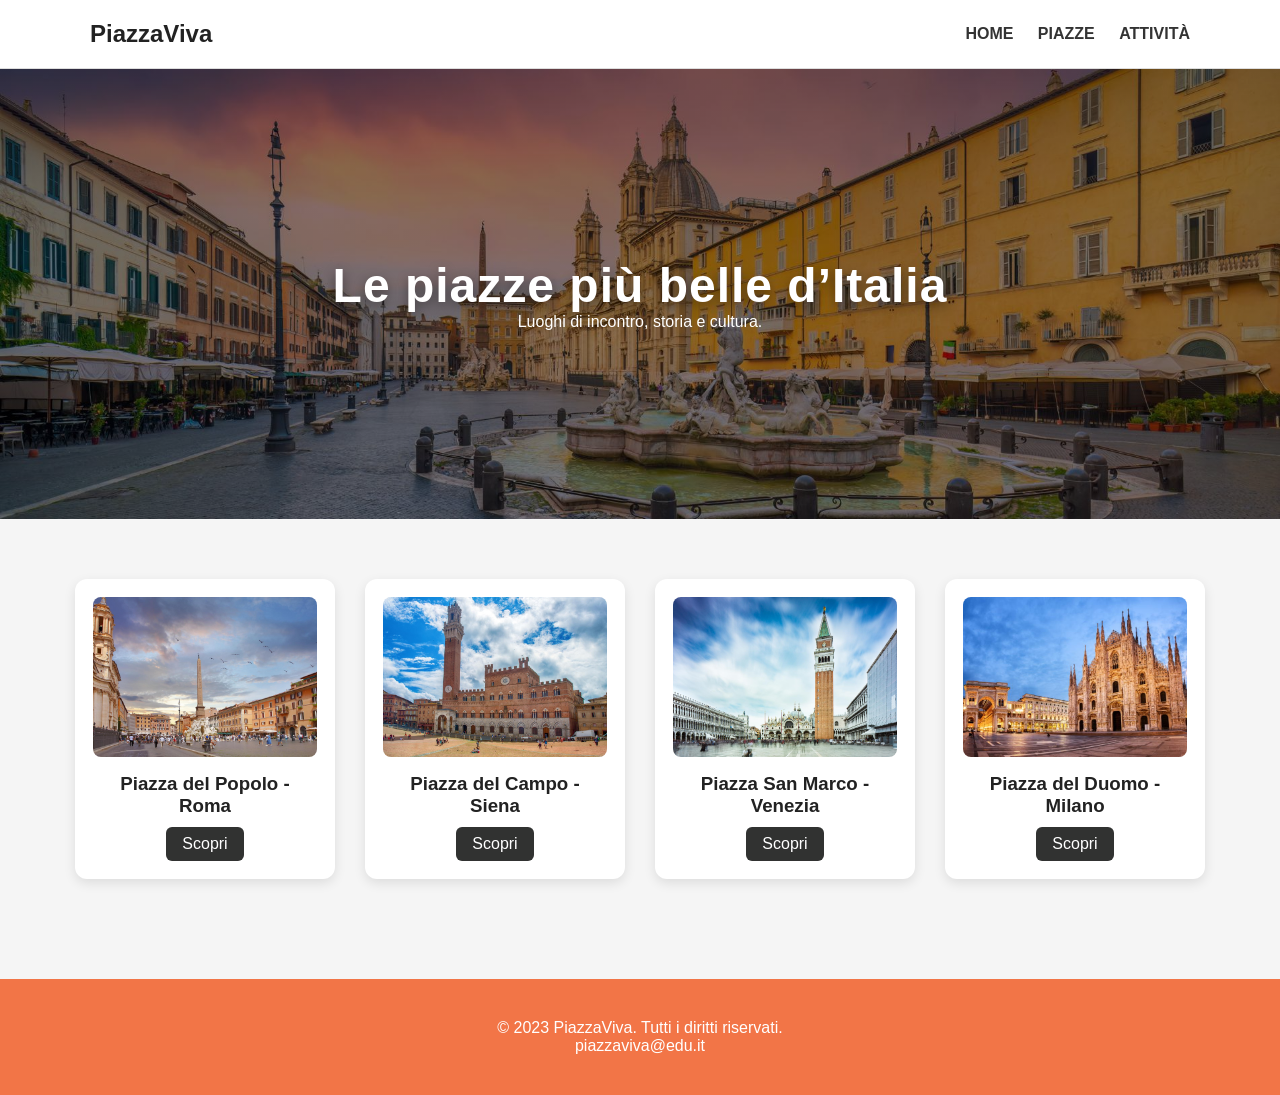
<file: index.html>
<!DOCTYPE html>
<html lang="it">

<head>
<meta charset="UTF-8">
<meta name="viewport" content="width=device-width, initial-scale=1.0">
<title>PiazzaViva</title>
<link rel="stylesheet" href="assets/css/style.css">
</head>

<body>

<header>
<div class="container nav">
<h2>PiazzaViva</h2>

<nav>
<a href="index.html">HOME</a>
<a href="piazze.html">PIAZZE</a>
<a href="attivita.html">ATTIVITÀ</a>
</nav>
</div>
</header>

<section class="hero">
<h1>Le piazze più belle d’Italia</h1>
<p>Luoghi di incontro, storia e cultura.</p>
</section>

<section class="cards container">

<div class="card">
<img src="assets/img/piazza1.jpg">
<h3>Piazza del Popolo - Roma</h3>
<a href="piazze/piazza1.html">Scopri</a>
</div>

<div class="card">
<img src="assets/img/piazza2.jpg">
<h3>Piazza del Campo - Siena</h3>
<a href="piazze/piazza2.html">Scopri</a>
</div>

<div class="card">
<img src="assets/img/piazza3.jpg">
<h3>Piazza San Marco - Venezia</h3>
<a href="piazze/piazza3.html">Scopri</a>
</div>

<div class="card">
<img src="assets/img/piazza4.jpg">
<h3>Piazza del Duomo - Milano</h3>
<a href="piazze/piazza4.html">Scopri</a>
</div>

</section>

<footer>
<p>&copy; 2023 PiazzaViva. Tutti i diritti riservati.
</p>
<p>piazzaviva@edu.it</p>
</footer>

</body>
</html>
</file>
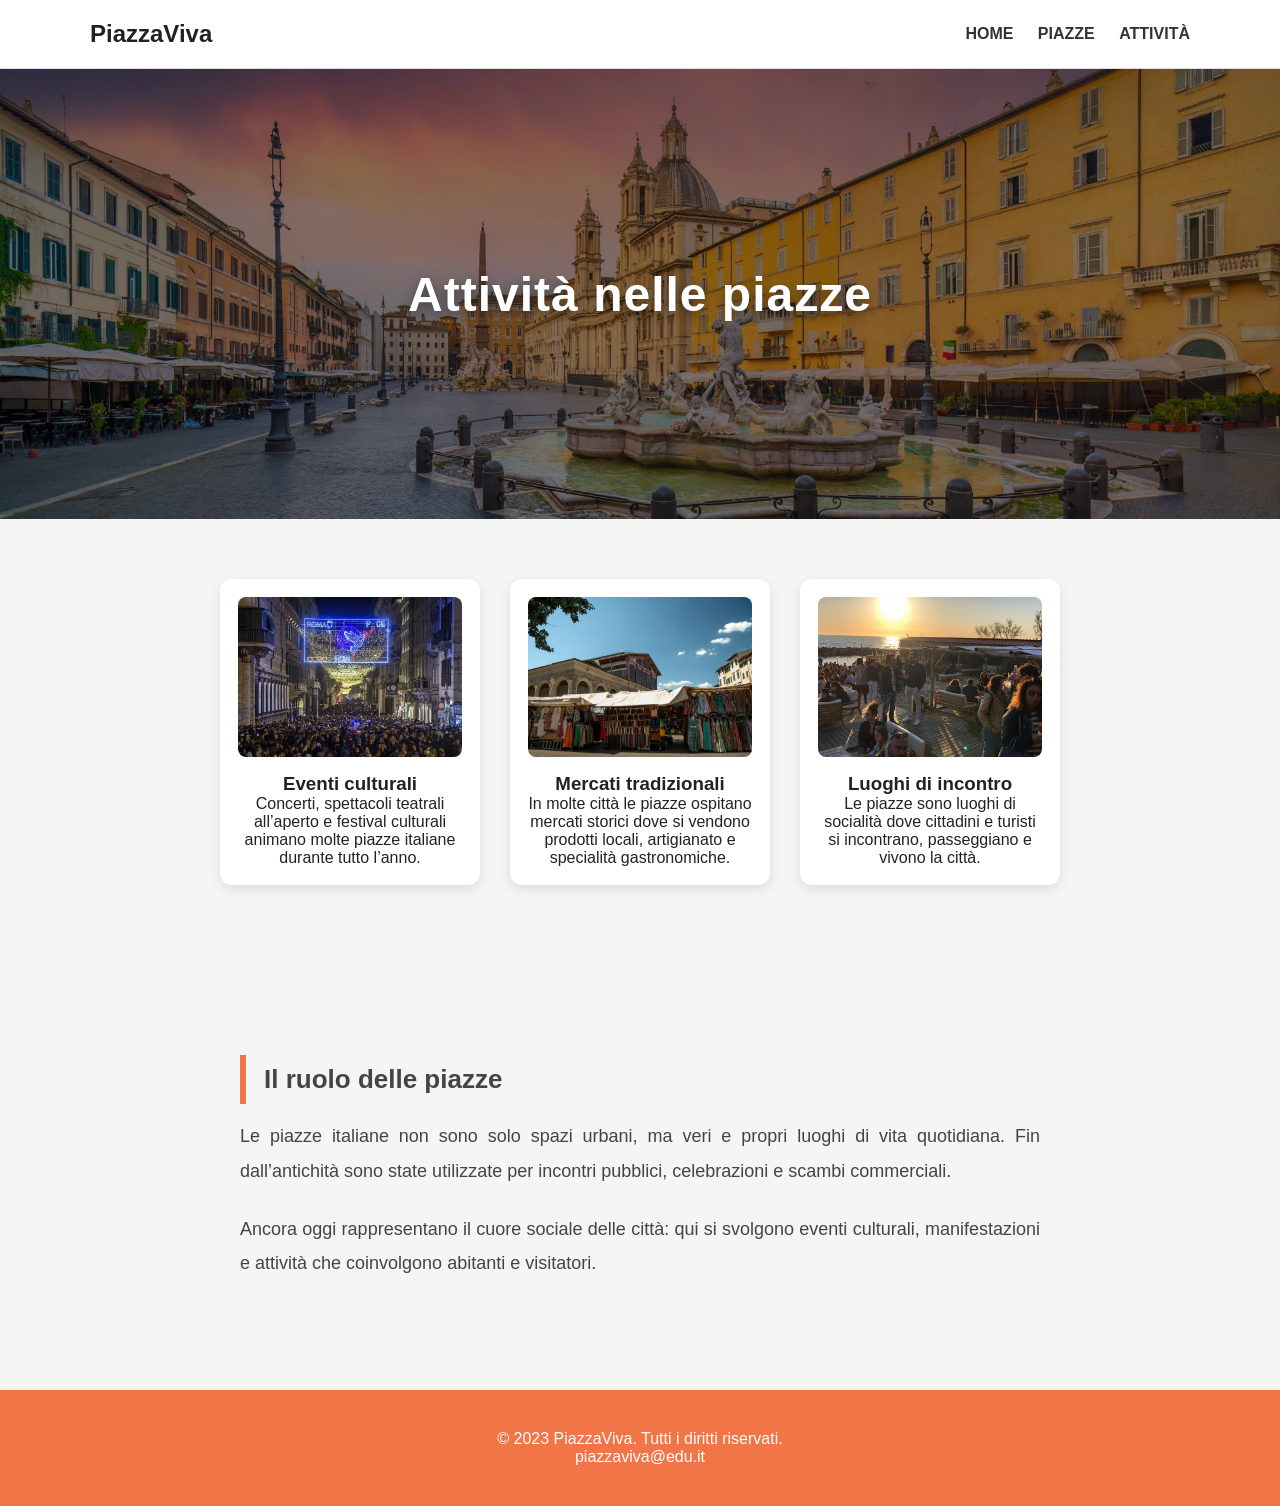
<file: attivita.html>
<!DOCTYPE html>
<html lang="it">

<head>
<meta charset="UTF-8">
<title>Attività</title>
<link rel="stylesheet" href="assets/css/style.css">
</head>

<body>

<header>
<div class="container nav">
<h2>PiazzaViva</h2>

<nav>
<a href="index.html">HOME</a>
<a href="piazze.html">PIAZZE</a>
<a href="attivita.html">ATTIVITÀ</a>
</nav>
</div>
</header>

<section class="hero">
<h1>Attività nelle piazze</h1>
</section>

<section class="cards attivita-cards">

<div class="card">
<img src="assets/img/eventi.jpg" alt="Eventi nelle piazze">
<h3>Eventi culturali</h3>
<p>
Concerti, spettacoli teatrali all’aperto e festival culturali animano molte piazze italiane durante tutto l’anno.
</p>
</div>

<div class="card">
<img src="assets/img/mercati.jpeg" alt="Mercati tradizionali">
<h3>Mercati tradizionali</h3>
<p>
In molte città le piazze ospitano mercati storici dove si vendono prodotti locali, artigianato e specialità gastronomiche.
</p>
</div>

<div class="card">
<img src="assets/img/incontri.jpg" alt="Luoghi di incontro">
<h3>Luoghi di incontro</h3>
<p>
Le piazze sono luoghi di socialità dove cittadini e turisti si incontrano, passeggiano e vivono la città.
</p>
</div>

</section>

<section class="section">

<main class="pagina-piazza">

<h2>Il ruolo delle piazze</h2>

<p>
Le piazze italiane non sono solo spazi urbani, ma veri e propri luoghi di vita quotidiana. Fin dall’antichità sono state utilizzate per incontri pubblici, celebrazioni e scambi commerciali.
</p>

<p>
Ancora oggi rappresentano il cuore sociale delle città: qui si svolgono eventi culturali, manifestazioni e attività che coinvolgono abitanti e visitatori.
</p>

</main>

</section>

<footer>
<p>&copy; 2023 PiazzaViva. Tutti i diritti riservati.</p>
<p>piazzaviva@edu.it</p>
</footer>

</body>

</html>
</file>
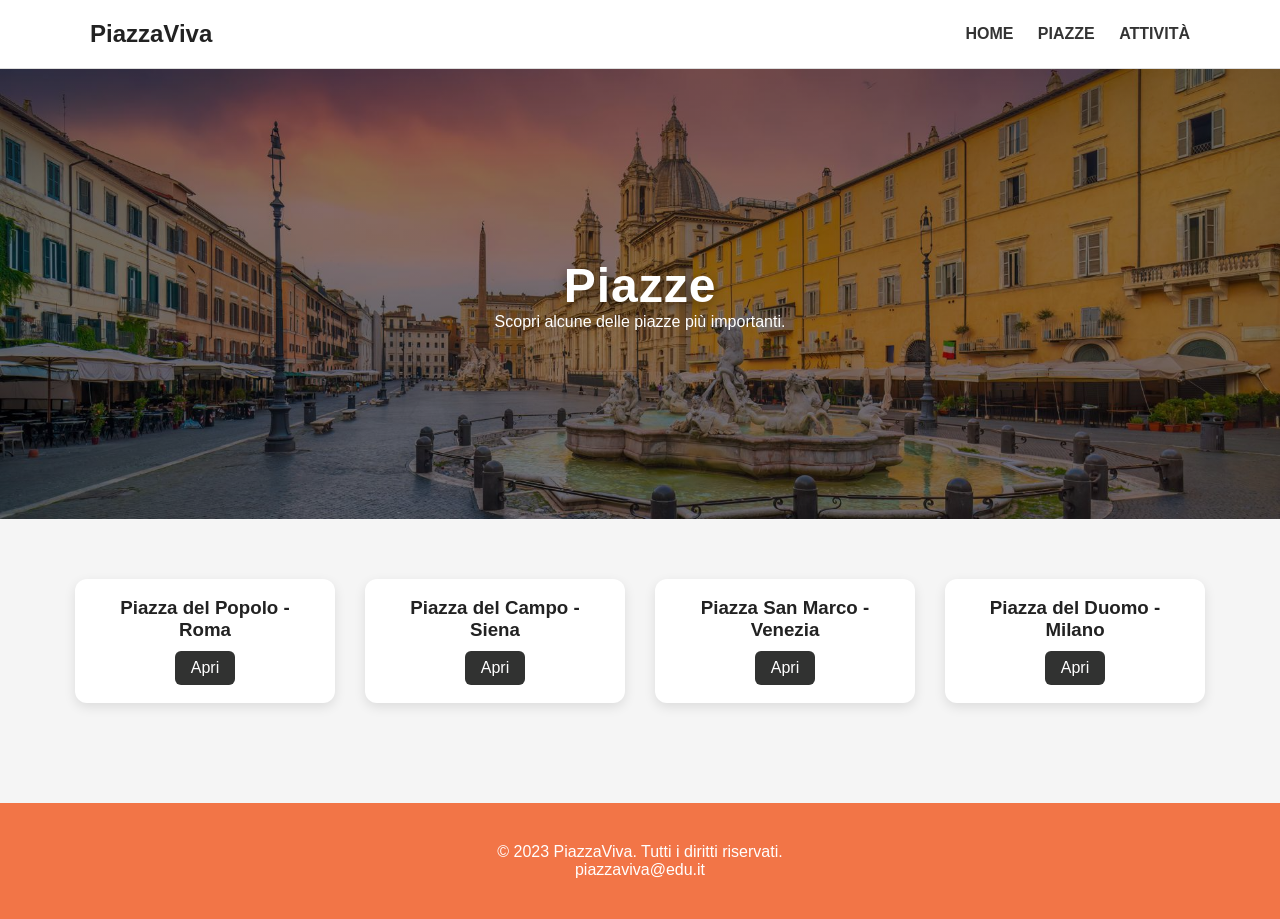
<file: piazze.html>
<!DOCTYPE html>
<html lang="it">

<head>
<meta charset="UTF-8">
<title>Piazze</title>
<link rel="stylesheet" href="assets/css/style.css">
</head>

<body>

<header>
<div class="container nav">
<h2>PiazzaViva</h2>

<nav>
<a href="index.html">HOME</a>
<a href="piazze.html">PIAZZE</a>
<a href="attivita.html">ATTIVITÀ</a>
</nav>
</div>
</header>

<section class="hero">
<h1>Piazze</h1>
<p>Scopri alcune delle piazze più importanti.</p>
</section>

<section class="cards container piazze-cards">

<div class="card">
<h3>Piazza del Popolo - Roma</h3>
<a href="piazze/piazza1.html">Apri</a>
</div>

<div class="card">
<h3>Piazza del Campo - Siena</h3>
<a href="piazze/piazza2.html">Apri</a>
</div>

<div class="card">
<h3>Piazza San Marco - Venezia</h3>
<a href="piazze/piazza3.html">Apri</a>
</div>

<div class="card">
<h3>Piazza del Duomo - Milano</h3>
<a href="piazze/piazza4.html">Apri</a>
</div>

</section>

<footer>
<p>&copy; 2023 PiazzaViva. Tutti i diritti riservati.</p>
<p>piazzaviva@edu.it</p>
</footer>

</body>
</html>
</file>
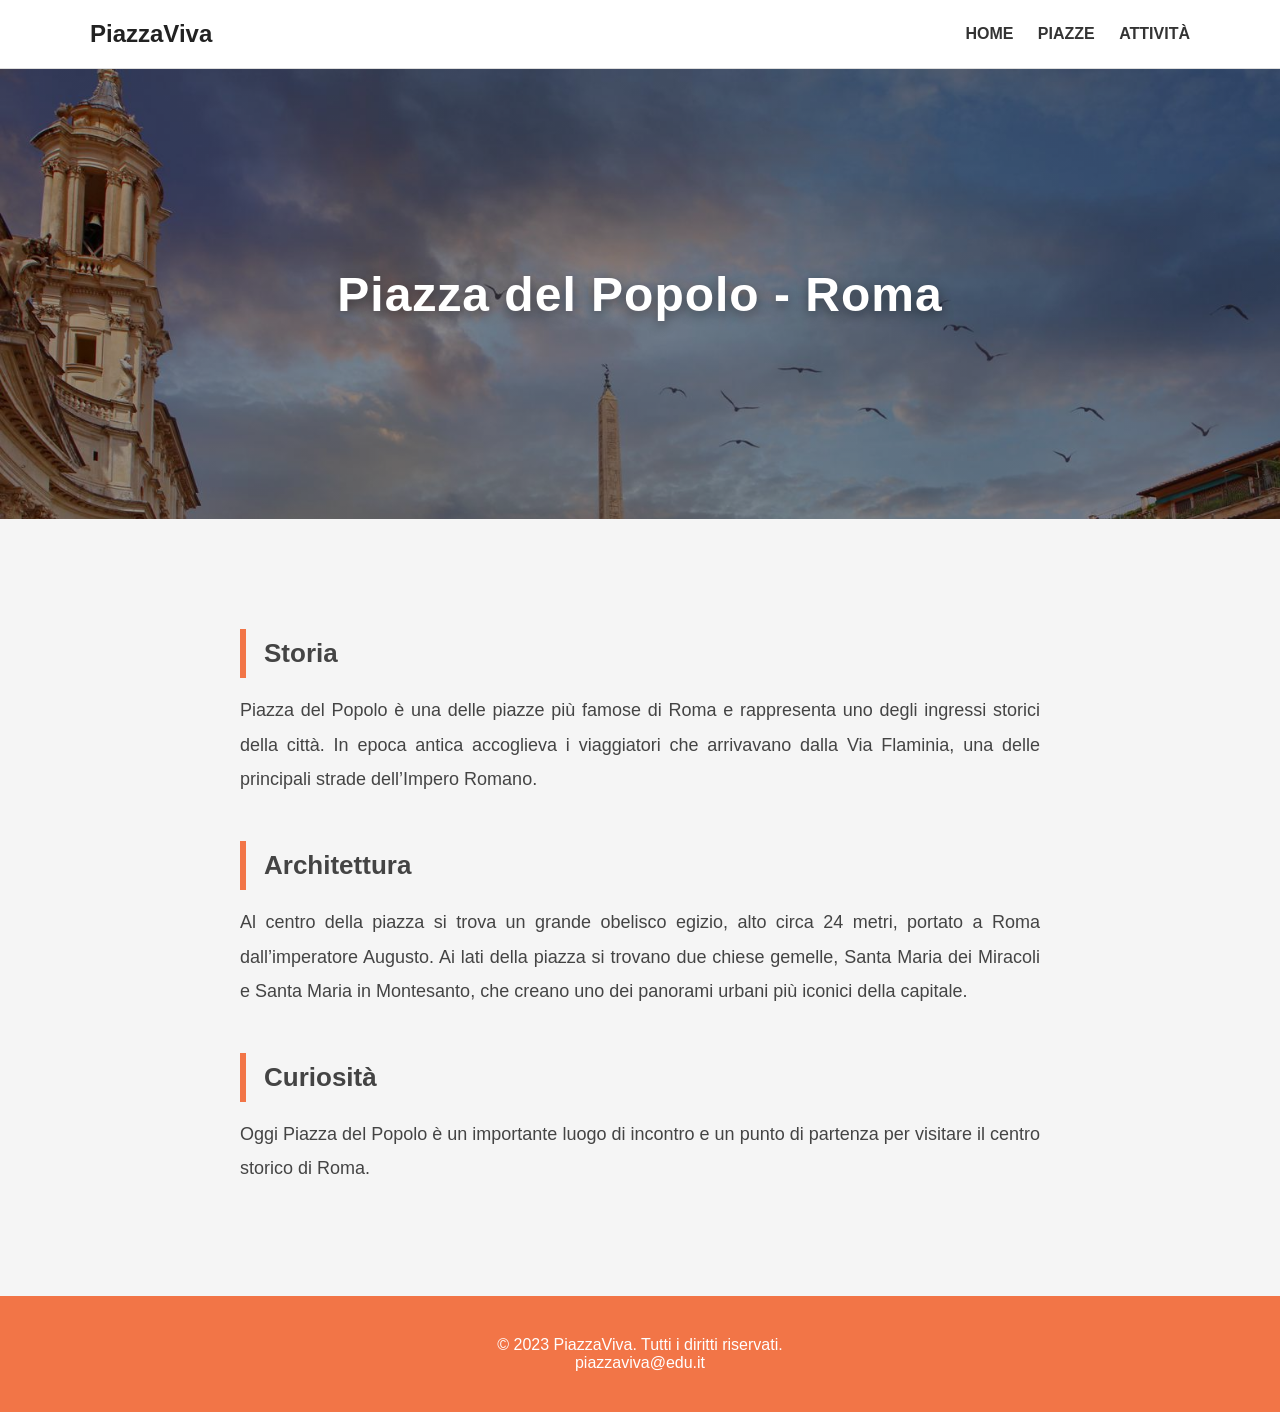
<file: piazze/piazza1.html>
<!DOCTYPE html>
<html lang="it">

<head>
<meta charset="UTF-8">
<title>Piazza</title>
<link rel="stylesheet" href="../assets/css/style.css">
</head>

<body>

<header>
<div class="container nav">
<h2>PiazzaViva</h2>

<nav>
<a href="../index.html">HOME</a>
<a href="../piazze.html">PIAZZE</a>
<a href="../attivita.html">ATTIVITÀ</a>
</nav>
</div>
</header>

<section class="hero hero-piazza1">
<h1>Piazza del Popolo - Roma</h1>
</section>

<section class="section">
<section class="piazza-content">

<main class="pagina-piazza">

<h2>Storia</h2>
<p>
Piazza del Popolo è una delle piazze più famose di Roma e rappresenta uno degli ingressi storici della città. In epoca antica accoglieva i viaggiatori che arrivavano dalla Via Flaminia, una delle principali strade dell’Impero Romano.
</p>

<h2>Architettura</h2>
<p>
Al centro della piazza si trova un grande obelisco egizio, alto circa 24 metri, portato a Roma dall’imperatore Augusto. Ai lati della piazza si trovano due chiese gemelle, Santa Maria dei Miracoli e Santa Maria in Montesanto, che creano uno dei panorami urbani più iconici della capitale.
</p>

<h2>Curiosità</h2>
<p>
Oggi Piazza del Popolo è un importante luogo di incontro e un punto di partenza per visitare il centro storico di Roma.
</p>

</main>

</section>
</section>

<footer>
<p>&copy; 2023 PiazzaViva. Tutti i diritti riservati.
</p>
<p>piazzaviva@edu.it</p>
</footer>

</body>
</html>
</file>
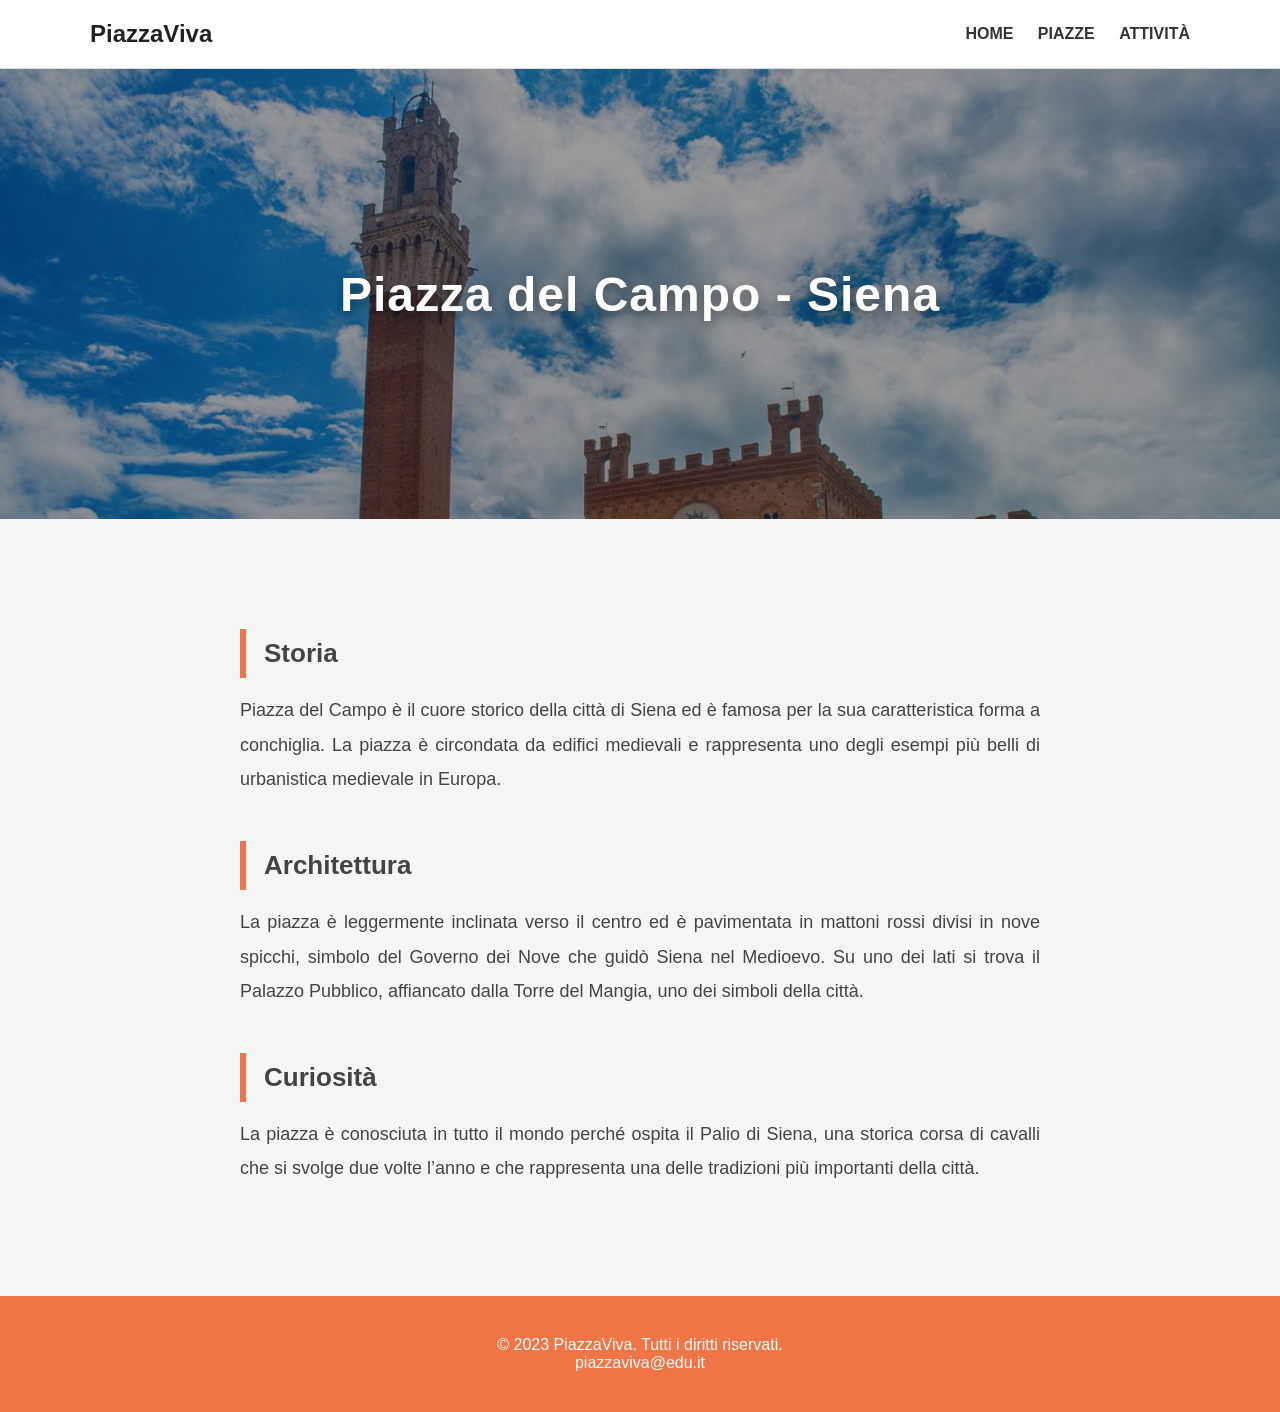
<file: piazze/piazza2.html>
<!DOCTYPE html>
<html lang="it">

<head>
<meta charset="UTF-8">
<title>Piazza</title>
<link rel="stylesheet" href="../assets/css/style.css">
</head>

<body>

<header>
<div class="container nav">
<h2>PiazzaViva</h2>

<nav>
<a href="../index.html">HOME</a>
<a href="../piazze.html">PIAZZE</a>
<a href="../attivita.html">ATTIVITÀ</a>
</nav>
</div>
</header>

<section class="hero hero-piazza2">
<h1>Piazza del Campo - Siena</h1>
</section>

<section class="section">
<main class="pagina-piazza">

<h2>Storia</h2>
<p>
Piazza del Campo è il cuore storico della città di Siena ed è famosa per la sua caratteristica forma a conchiglia. La piazza è circondata da edifici medievali e rappresenta uno degli esempi più belli di urbanistica medievale in Europa.
</p>

<h2>Architettura</h2>
<p>
La piazza è leggermente inclinata verso il centro ed è pavimentata in mattoni rossi divisi in nove spicchi, simbolo del Governo dei Nove che guidò Siena nel Medioevo. Su uno dei lati si trova il Palazzo Pubblico, affiancato dalla Torre del Mangia, uno dei simboli della città.
</p>

<h2>Curiosità</h2>
<p>
La piazza è conosciuta in tutto il mondo perché ospita il Palio di Siena, una storica corsa di cavalli che si svolge due volte l’anno e che rappresenta una delle tradizioni più importanti della città.
</p>

</main>
</section>

<footer>
<p>&copy; 2023 PiazzaViva. Tutti i diritti riservati.
</p>
<p>piazzaviva@edu.it</p>
</footer>

</body>
</html>
</file>
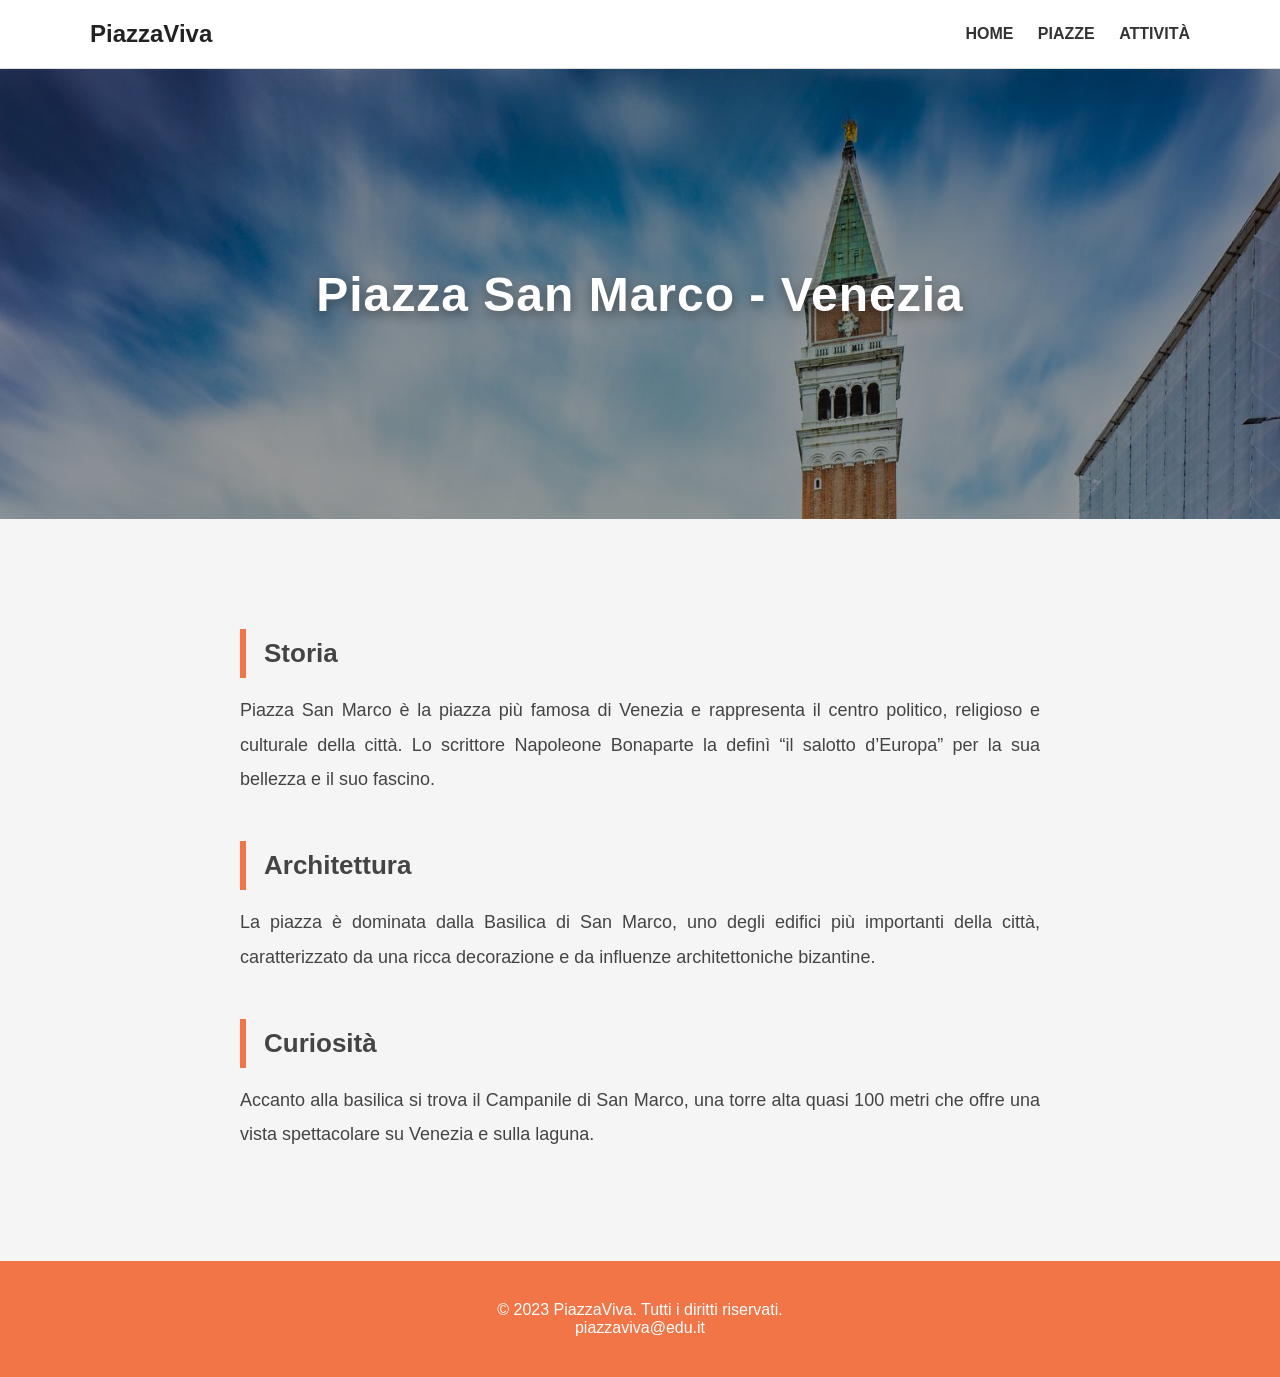
<file: piazze/piazza3.html>
<!DOCTYPE html>
<html lang="it">

<head>
<meta charset="UTF-8">
<title>Piazza</title>
<link rel="stylesheet" href="../assets/css/style.css">
</head>

<body>

<header>
<div class="container nav">
<h2>PiazzaViva</h2>

<nav>
<a href="../index.html">HOME</a>
<a href="../piazze.html">PIAZZE</a>
<a href="../attivita.html">ATTIVITÀ</a>
</nav>
</div>
</header>

<section class="hero hero-piazza3">
<h1>Piazza San Marco - Venezia</h1>
</section>

<section class="section">
<main class="pagina-piazza">

<h2>Storia</h2>
<p>
Piazza San Marco è la piazza più famosa di Venezia e rappresenta il centro politico, religioso e culturale della città. Lo scrittore Napoleone Bonaparte la definì “il salotto d’Europa” per la sua bellezza e il suo fascino.
</p>

<h2>Architettura</h2>
<p>
La piazza è dominata dalla Basilica di San Marco, uno degli edifici più importanti della città, caratterizzato da una ricca decorazione e da influenze architettoniche bizantine.
</p>

<h2>Curiosità</h2>
<p>
Accanto alla basilica si trova il Campanile di San Marco, una torre alta quasi 100 metri che offre una vista spettacolare su Venezia e sulla laguna.
</p>

</main>
</section>

<footer>
<p>&copy; 2023 PiazzaViva. Tutti i diritti riservati.
</p>
<p>piazzaviva@edu.it</p>
</footer>

</body>
</html>
</file>
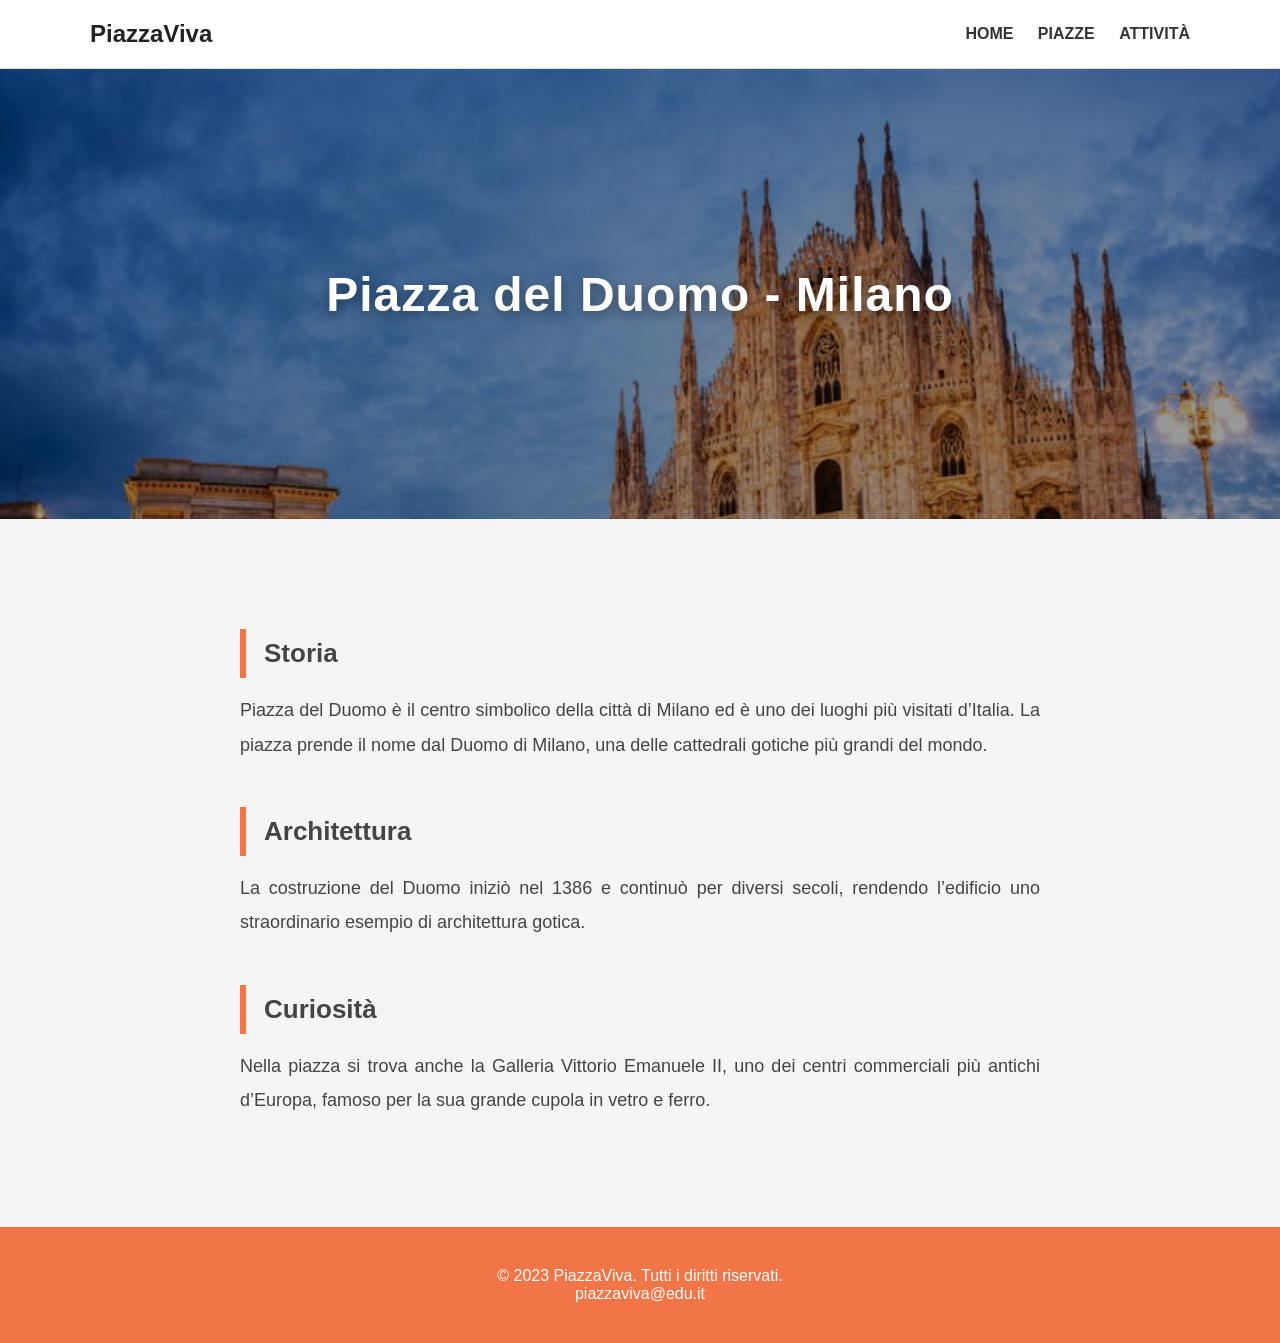
<file: piazze/piazza4.html>
<!DOCTYPE html>
<html lang="it">

<head>
<meta charset="UTF-8">
<title>Piazza</title>
<link rel="stylesheet" href="../assets/css/style.css">
</head>

<body>

<header>
<div class="container nav">
<h2>PiazzaViva</h2>

<nav>
<a href="../index.html">HOME</a>
<a href="../piazze.html">PIAZZE</a>
<a href="../attivita.html">ATTIVITÀ</a>
</nav>
</div>
</header>

<section class="hero hero-piazza4">
<h1>Piazza del Duomo - Milano</h1>
</section>

<section class="section">
<main class="pagina-piazza">

<h2>Storia</h2>
<p>
Piazza del Duomo è il centro simbolico della città di Milano ed è uno dei luoghi più visitati d’Italia. La piazza prende il nome dal Duomo di Milano, una delle cattedrali gotiche più grandi del mondo.
</p>

<h2>Architettura</h2>
<p>
La costruzione del Duomo iniziò nel 1386 e continuò per diversi secoli, rendendo l’edificio uno straordinario esempio di architettura gotica.
</p>

<h2>Curiosità</h2>
<p>
Nella piazza si trova anche la Galleria Vittorio Emanuele II, uno dei centri commerciali più antichi d’Europa, famoso per la sua grande cupola in vetro e ferro.
</p>

</main>
</section>

<footer>
<p>&copy; 2023 PiazzaViva. Tutti i diritti riservati.
</p>
<p>piazzaviva@edu.it</p>
</footer>

</body>
</html>
</file>
<file: assets/css/style.css>
/* RESET */

*{
margin:0;
padding:0;
box-sizing:border-box;
font-family:Arial, Helvetica, sans-serif;
}

body{
background:#f5f5f5;
color:#222;
display:flex;
flex-direction:column;
min-height:100vh;
}

main{
flex:1;
}

.container{
width:90%;
max-width:1100px;
margin:auto;
}

/* HEADER */

header{
background:white;
padding:20px 0;
border-bottom:1px solid #ddd;
}

.nav{
display:flex;
justify-content:space-between;
align-items:center;
flex-wrap:wrap;
}

nav a{
position:relative;
text-decoration:none;
color:#333;
font-weight:600;
margin-left:20px;
padding-bottom:5px;
transition:color 0.3s, transform 0.3s;
}

nav a:hover{
color:#f27547;
transform:translateY(-2px);
}

nav a::after{
content:"";
position:absolute;
left:0;
bottom:0;
width:0;
height:2px;
background:#f27547;
transition:width 0.3s ease;
}

nav a:hover::after{
width:100%;
}

/* HERO */

.hero{
width:100%;
height:450px;

background:
linear-gradient(rgba(0,0,0,0.45), rgba(0,0,0,0.45)),
url("../img/hero.jpg");

background-size:cover;
background-position:center;
background-repeat:no-repeat;

display:flex;
flex-direction:column;
justify-content:center;
align-items:center;

text-align:center;
color:white;
padding:40px;

animation:fadeHero 1.2s ease;
}

.hero h1{
font-size:48px;
letter-spacing:1px;
font-weight:600;
text-shadow:0 4px 12px rgba(0,0,0,0.4);
}

.section{
margin-top:40px;
}

@keyframes fadeHero{
0%{opacity:0;}
100%{opacity:1;}
}

/* HERO PAGINE PIAZZE */

.hero-piazza1{
background:
linear-gradient(rgba(0,0,0,0.4), rgba(0,0,0,0.4)),
url("../img/piazza1.jpg");
background-size:cover;
}

.hero-piazza2{
background:
linear-gradient(rgba(0,0,0,0.4), rgba(0,0,0,0.4)),
url("../img/piazza2.jpg");
background-size:cover;
}

.hero-piazza3{
background:
linear-gradient(rgba(0,0,0,0.4), rgba(0,0,0,0.4)),
url("../img/piazza3.jpg");
background-size:cover;
}

.hero-piazza4{
background:
linear-gradient(rgba(0,0,0,0.4), rgba(0,0,0,0.4)),
url("../img/piazza4.jpg");
background-size:cover;
}

/* CARD */

.cards{
display:grid;
grid-template-columns:repeat(4,260px);
gap:30px;
justify-content:center;
margin:60px auto;
}

.card{
background:white;
padding:18px;
border-radius:12px;
box-shadow:0 4px 12px rgba(0,0,0,0.1);
text-align:center;

transition:transform 0.35s ease, box-shadow 0.35s ease;
}

.card:hover{
transform:translateY(-8px);
box-shadow:0 12px 25px rgba(0,0,0,0.2);
}

.card img{
width:100%;
height:160px;
object-fit:cover;
border-radius:8px;
margin-bottom:12px;

transition:transform 0.4s ease;
}

.card:hover img{
transform:scale(1.05);
}

.card a{
display:inline-block;
margin-top:10px;
padding:8px 16px;
background:#313231;
color:white;
text-decoration:none;
border-radius:6px;
transition:0.3s;
}

.card a:hover{
background:#f27547;
}

/* CARD ATTIVITÀ */

.attivita-cards{
display:grid;
grid-template-columns:repeat(3,260px);
gap:30px;
justify-content:center;
margin:60px auto;
}

/* CONTENUTO PAGINA */

.pagina-piazza{
max-width:850px;
margin:70px auto;
padding:0 25px;

line-height:1.9;
font-size:18px;
color:#444;

font-family:Georgia, serif;
}

.pagina-piazza h2{
font-size:26px;
font-weight:700;

margin-top:45px;
margin-bottom:15px;

padding-left:18px;

border-left:6px solid #f27547;
}

.pagina-piazza p{
margin-bottom:24px;
text-align:justify;
}

/* FOOTER */

footer{
width:100%;
background:#f27547;
color:white;
text-align:center;
padding:40px 20px;
margin-top:40px;
}

/* RESPONSIVE */

@media (max-width:900px){

.cards{
grid-template-columns:repeat(2,260px);
}

.attivita-cards{
grid-template-columns:repeat(2,260px);
}

}

@media (max-width:600px){

.cards{
grid-template-columns:1fr;
}

.nav{
flex-direction:column;
gap:10px;
}

nav a{
margin:0 10px;
}

.hero{
height:350px;
padding:40px 20px;
}

.hero h1{
font-size:32px;
}

img{
max-width:100%;
height:auto;
}

.cards-piazze{
display:grid;
grid-template-columns:repeat(4,260px);
gap:30px;
justify-content:center;
margin:60px auto;
}
.cards-attivita{
display:grid;
grid-template-columns:repeat(3,260px);
gap:30px;
justify-content:center;
margin:60px auto;
}
@media (max-width:900px){

.cards-piazze{
grid-template-columns:repeat(2,260px);
}

.cards-attivita{
grid-template-columns:repeat(2,260px);
}

}

@media (max-width:600px){

.cards-piazze{
grid-template-columns:1fr;
}

.cards-attivita{
grid-template-columns:1fr;
}

}
}
</file>
